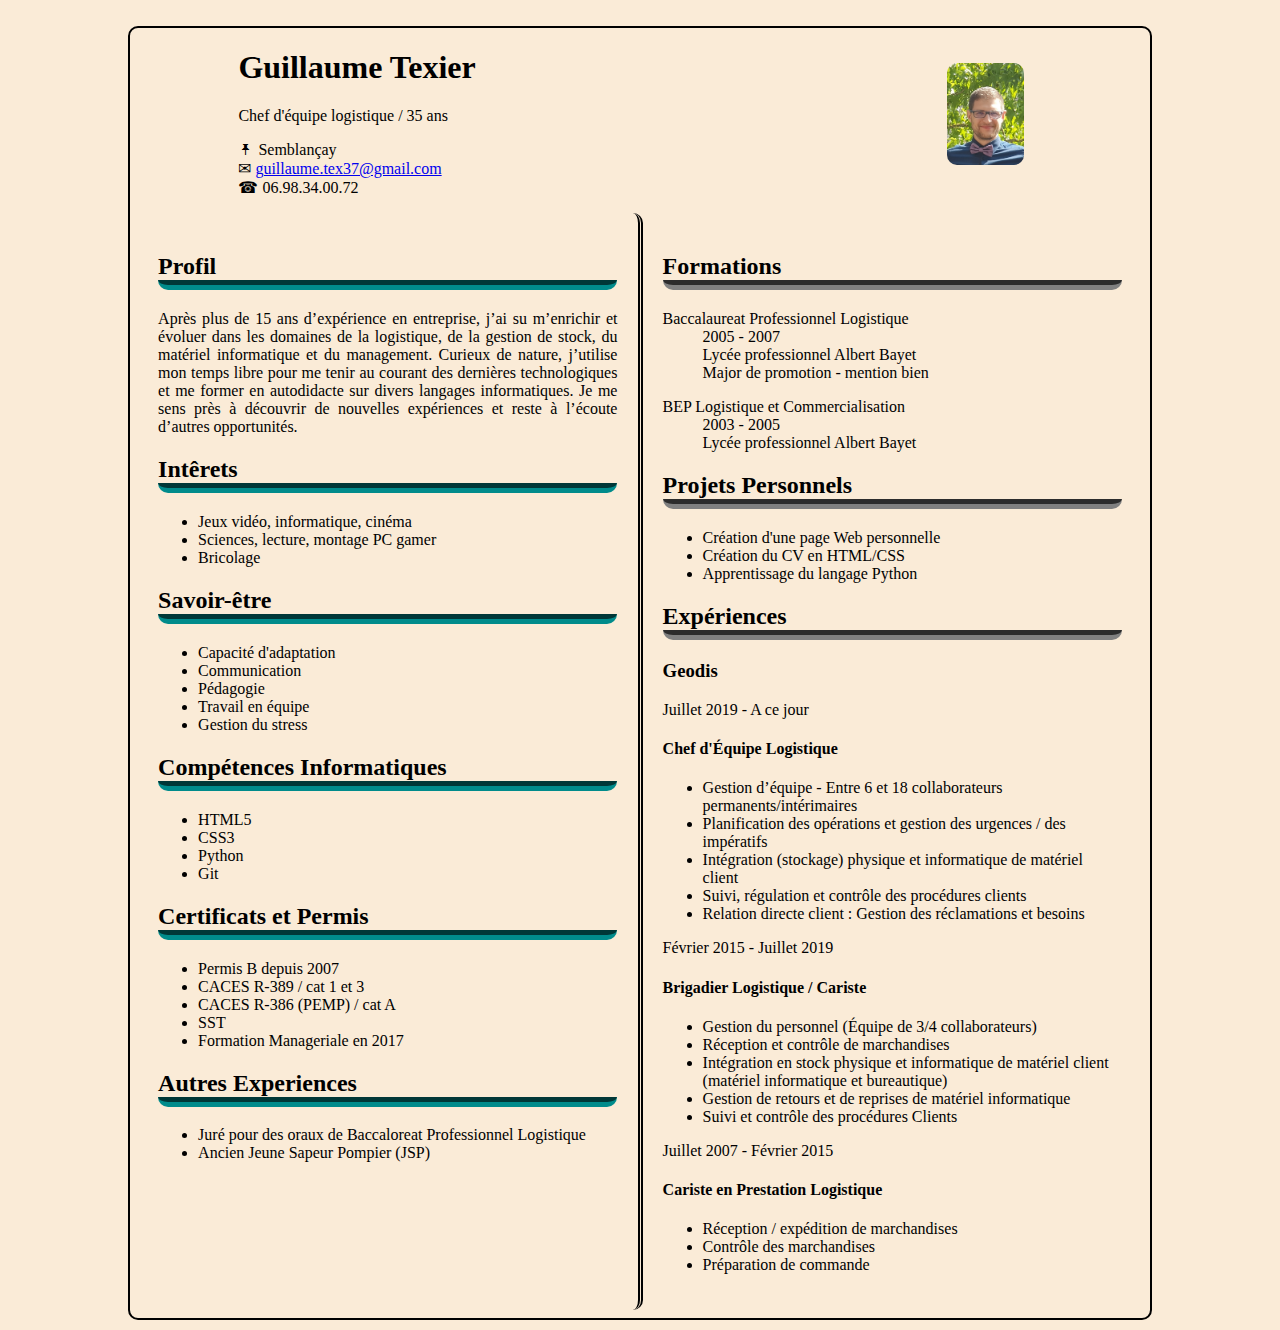
<file: CVweb/index.html>
<!DOCTYPE HTML>
<html>
  <head>
    <title> CV Guillaume Texier</title>
    <meta charest="UTF-8">
    <link rel="stylesheet" href="styleCV.css">
  </head>
       
  <header>
     <h1> Guillaume Texier</h1>
      <p>Chef d'équipe logistique / 35 ans</p>
   <div id="header">
    <p> &#x1F588; Semblançay<br/>
        &#x2709; <a href="mailto:guillaume.tex37@gmail.com">guillaume.tex37@gmail.com</a><br/>
        &#x260E; 06.98.34.00.72
        <img id="photoGuillaume" src="guillaume.jpg" alt="Guillaume Texier" title="Guillaume Texier"/>
    </p> 
    </div>
  
      
  </header>
  <body>
    <div id="flexbox">
      <div id="flexitem1">
    <h2>Profil</h2>
    <p> Après plus de 15 ans d’expérience en entreprise, j’ai su m’enrichir et évoluer dans les domaines de la logistique, de la gestion de stock, du matériel informatique et du management. Curieux de nature, j’utilise mon temps libre pour me tenir au courant des dernières technologiques et me former en autodidacte sur divers langages informatiques. Je me sens près à découvrir de nouvelles expériences et reste à l’écoute d’autres opportunités. </p>
    <h2> Intêrets</h2>
     <p> 
      <ul>
        <li> Jeux vidéo, informatique, cinéma</li>
        <li> Sciences, lecture, montage PC gamer </li>
        <li> Bricolage </li>
      </ul>
     <h2> Savoir-être</h2>
        <p> 
          <ul>
            <li>Capacité d'adaptation</li>
            <li>Communication</li>
            <li>Pédagogie</li>
            <li>Travail en équipe</li>
            <li>Gestion du stress</li>
          </ul>
         </p>
      <h2>Compétences Informatiques</h2>
        <p>
          <ul>
            <li>HTML5</li>
            <li>CSS3</li>
            <li>Python</li>
            <li>Git</li>
          </ul>  
        </p> 
       <h2>Certificats et Permis</h2>
        <p>
          <ul>
            <li>Permis B depuis 2007</li>
            <li>CACES R-389 / cat 1 et 3</li>
            <li>CACES R-386 (PEMP) / cat A </li>
            <li>SST</li>
            <li>Formation Manageriale en 2017</li>
          </ul>  
        </p>
      <h2> Autres Experiences</h2>
        <p>
          <ul>
            <li>Juré pour des oraux de Baccaloreat Professionnel Logistique</li>
            <li> Ancien Jeune Sapeur Pompier (JSP)</li>
          </ul>
        </p>
</div>
 <div id="flexitem2">
  <h2>Formations </h2>
   <p>
     <dl>
       <dt>Baccalaureat Professionnel Logistique</dt>
       <dd> 2005 - 2007</dd>
       <dd> Lycée professionnel Albert Bayet</dd>
       <dd> Major de promotion - mention bien</dd>
   </dl>
   <dl>
   <dt>BEP Logistique et Commercialisation</dt>
       <dd> 2003 - 2005</dd>
       <dd> Lycée professionnel Albert Bayet</dd>
   </dl>
   </p>

   <h2> Projets Personnels</h2>
    <p>
      <ul>
        <li> Création d'une page Web personnelle</li>
        <li> Création du CV en HTML/CSS</li>
        <li>Apprentissage du langage Python</li>
      </ul>
    </p>
   <h2>Expériences</h2>
    <h3> Geodis</h3>
    <p> Juillet 2019 - A ce jour
       <h4> Chef d'Équipe Logistique</h4>
        <ul>
          <li>Gestion d’équipe - Entre 6 et 18 collaborateurs permanents/intérimaires</li>
          <li>Planification des opérations et gestion des urgences / des impératifs</li>
          <li>Intégration (stockage) physique et informatique de matériel client</li>
          <li>Suivi, régulation et contrôle des procédures clients</li>
          <li>Relation directe client : Gestion des réclamations et besoins</li>
        </ul>
              Février 2015 - Juillet 2019
       <h4> Brigadier Logistique / Cariste</h4>
        <ul>
          <li>Gestion du personnel (Équipe de 3/4 collaborateurs) </li>
          <li>Réception et contrôle de marchandises</li>
          <li>Intégration en stock physique et informatique de matériel client 
(matériel informatique et bureautique)</li>
          <li>Gestion de retours et de reprises de matériel informatique</li>
          <li>Suivi et contrôle des procédures Clients </li>
        </ul>
    Juillet 2007 - Février 2015
       <h4> Cariste en Prestation Logistique</h4>
        <ul>
          <li>Réception / expédition de marchandises</li>
          <li>Contrôle des marchandises</li>
          <li>Préparation de commande </li>
        </ul>
</div>
</div>

  </body>
</html>
</file>
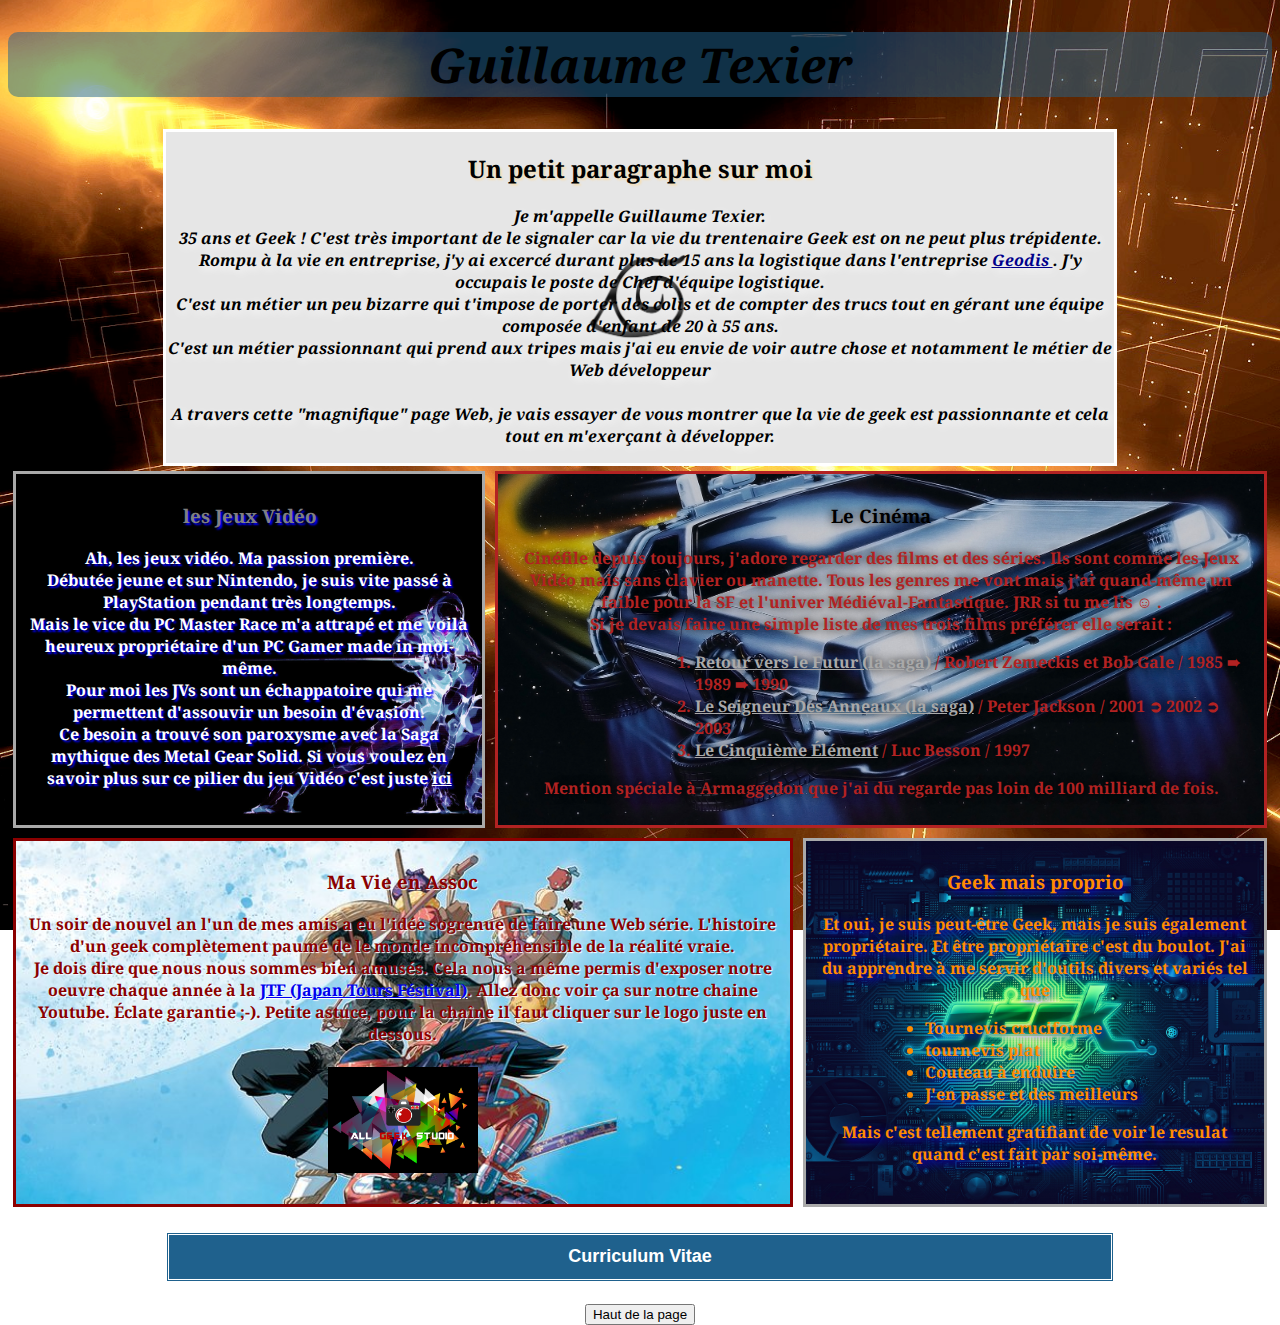
<file: pageWebCefim/index.html>
<!DOCTYPE html>
<html>
  <head>
    <title>Ma page Web pour une vie meilleure</title>
    <meta charest = "utf-8">
    <link rel="stylesheet" href="cssSiteCefim.css"> <!--Pour intégrer du scc dans une page html-->
   <!-- pour ajouter une font Google / le nom de la police >>> Noto-->
    <link rel="preconnect" href="https://fonts.googleapis.com">
    <link rel="preconnect" href="https://fonts.gstatic.com" crossorigin>
    <link href="https://fonts.googleapis.com/css2?family=Noto+Serif&display=swap" rel="stylesheet">
  
    
  <body>
    <header>
      <h1 id="top"> Guillaume Texier</h1> <!-- l'ID top va me servir à faire une ancre pour remonter en haut de site. J'avoue c'est un peu overkill mais c'est un bon entrainement-->
    </header>
   
    <div id="firstP"> 
        <h2> Un petit paragraphe sur moi </h2>
            <p class="moi"> Je m'appelle Guillaume Texier. <!-- A noter que l'on peut combiner un attribut class et id dans une même balise <p class="exemple" id="exemple"> blabla </p> / a noter également que les selecteur id seront prioritaires sur les class en cas de conflit-->
              <br>35 ans et Geek ! C'est très important de le signaler car la vie du trentenaire Geek est on ne peut plus trépidente.
              <br> Rompu à la vie  en entreprise, j'y ai excercé durant plus de 15 ans la <span class="gras">logistique</span> dans l'entreprise <a href="https://geodis.com/fr/" target="_blanck" title="Cliquez pour accéder au site de Geodis" id="aGeodis"> Geodis </a> .
            J'y occupais le poste de Chef d'équipe logistique.
                <br> C'est un métier un peu bizarre qui t'impose de porter des colis et de compter des trucs tout en gérant une équipe composée d'enfant de 20 à 55 ans.
                <br> C'est un métier passionnant qui prend aux tripes mais j'ai eu envie de voir autre chose et notamment le métier de Web développeur
              <br>
                <br> A travers cette "magnifique" page Web, je vais essayer de vous montrer que la vie de geek est passionnante et cela tout en m'exerçant à développer.</p>
    </div>
    <div class="flexbox1"> <!-- On créer une class dans une div pour s'en servir comme conteneur pour créer une flexbox. On ferme la div après la dernier ligne de code que l'on veux inclure-->
    <div class="flex-item" id="secondP"> <!--On "créer" des "boites" dans la boite avec des class pour les manipulier en css-->        
          <h3 id="videoGame"> les Jeux Vidéo</h3>
               <p> Ah, les jeux vidéo. Ma passion première. 
                 <br> Débutée jeune et sur Nintendo, je suis vite passé à PlayStation pendant très longtemps. 
                 <br> Mais le vice du PC Master Race m'a attrapé et me voilà heureux propriétaire d'un PC Gamer made in moi-même.
                  <br> Pour moi les JVs sont un échappatoire qui me permettent d'assouvir un besoin d'évasion.
                  <br> Ce besoin a trouvé son paroxysme avec la Saga mythique des <!-- télécharger font MGS--><span id="MGS">Metal Gear Solid</span>. Si vous voulez en savoir plus sur ce pilier du jeu Vidéo c'est                          juste 
                     <a id="amgs" href="http://www.metalgearsolid.be/saga.html" target="_blanck"> ici </a>  
                </p> 
    </div>
    
      <div class="flex-item" id="thirdP">            
          <h3 id="theater"> Le Cinéma</h3>
              <p> Cinéfile depuis toujours, j'adore regarder des films et des séries. Ils sont comme les Jeux Vidéo mais sans clavier ou manette. Tous les genres me vont mais j'ai quand-même un faible pour la SF et l'univer Médiéval-Fantastique. JRR si tu me lis ☺ .
                  <br> Si je devais faire une simple liste de mes trois films préférer elle serait : 
                      <ol>
                          <li> <a href="https://fr.wikipedia.org/wiki/Retour_vers_le_futur_(trilogie)" target="blanck_" title="Page Wikipédia de la trilogie Retour Vers Le Futur"> Retour vers le Futur (la saga)</a> /  	Robert Zemeckis et Bob Gale / 1985 &#x27A0; 1989 &#x27A0; 1990 </li>
                          <li> <a href="https://fr.wikipedia.org/wiki/Le_Seigneur_des_anneaux_(s%C3%A9rie_de_films)" target="blanck_"title="Page Wikipédia de la trilogie Le Seigneur Des Anneaux"> Le Seigneur Des Anneaux (la saga)</a> / Peter Jackson / 2001 &#x27B2; 2002 &#x27B2; 2003 </li>
                          <li> <a href="https://fr.wikipedia.org/wiki/Le_Cinqui%C3%A8me_%C3%89l%C3%A9ment" target="blanck_">Le Cinquième Élément</a> / Luc Besson / 1997 </li>
                      </ol>  
      Mention spéciale à Armaggedon que j'ai du regarde pas loin de 100 milliard de fois.
               </p>
      </div>
    </div> <!-- fermeture le la class="flexbox1"-->
    <div class="flexbox2"> <!-- Ouverture d'une deuxième flexbox-->
    <div class="flex-item" id="fourthP">
           <h3 id="assoc"> Ma Vie en Assoc</h3>
                <p> Un soir de nouvel an l'un de mes amis a eu l'idée sogrenue de faire une Web série. L'histoire d'un geek complètement paumé de le monde incompréhensible de la réalité vraie. 
                    <br> Je dois dire que nous nous sommes bien amusés. Cela nous a même permis d'exposer notre oeuvre chaque année à la <a href="https://www.japantoursfestival.com/" target="blanck_">JTF (Japan Tours Féstival)</a>. Allez donc voir ça sur notre chaine Youtube. Éclate garantie ;-). Petite astuce, pour la chaîne il faut cliquer sur le logo juste en dessous. 
                     <br><br> <a href="https://www.youtube.com/c/AllGeekStudioTV" target="_blank"><img src="image/logoAgs.png" alt="Logo AGS" title="Site Ags" width="150"> </a></p>
    </div>

    <div class="flex-item" id="fifthP">
        <h3> Geek mais proprio </h3>
            <p> Et oui, je suis peut-être Geek, mais je suis également propriétaire. Et être propriétaire c'est du boulot. J'ai du apprendre à me servir d'outils divers et variés tel que 
                <ul>
                  <li> Tournevis cruciforme</li>
                  <li> tournevis plat</li>
                  <li> Couteau à enduire</li>
                  <li> J'en passe et des meilleurs</li>
                </ul>
                 
                  Mais c'est tellement gratifiant de voir le resulat quand c'est fait par soi-même.
             </p>
             
  </div>
  
  </div> <!-- Fermeture de la deuxième flexbox-->

<div id="sixthP">
        <h2 id="CV"><a href="../CVweb/index.html" target="blanck_"><button>Curriculum Vitae</button></a> </h2> <!--Petit boutton clicable-->
            
   </div>

  </body>
  <footer>
      <a href="#top"><button> Haut de la page</button></a>
  </footer>
</html>
</file>
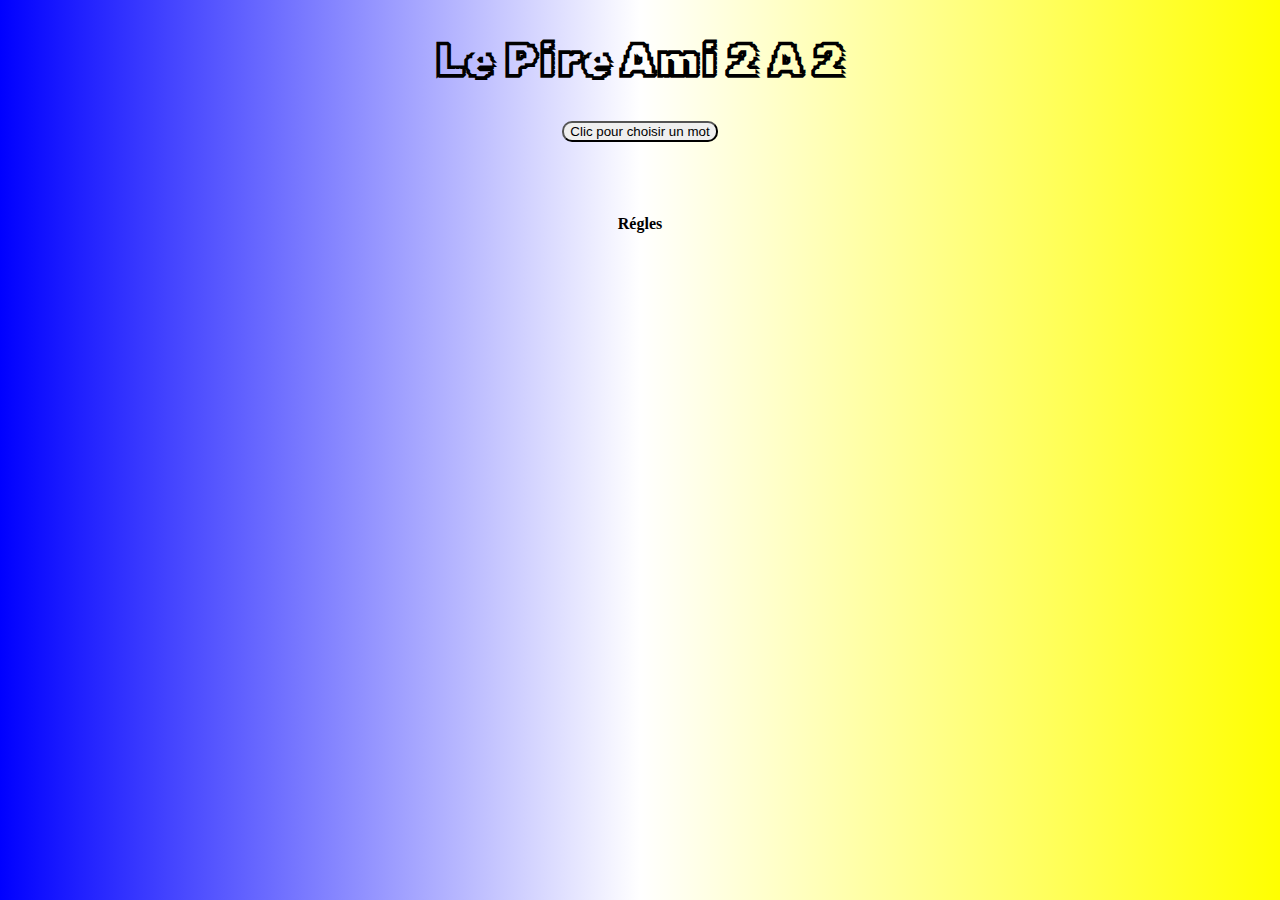
<file: Pire Amie 2/Pire Ami 2-twoPlayers/index.html>
<!DOCTYPE html>
<html lang="fr">
  <head>
    <meta charset = "UTF-8">
    <link rel="stylesheet" href = "style.css">
    <title>Le Pire Ami 2 A 2</title>
    <!-- police google-font --> 
    <link rel="preconnect" href="https://fonts.googleapis.com">
    <link rel="preconnect" href="https://fonts.gstatic.com" crossorigin>
    <link href="https://fonts.googleapis.com/css2?family=Rubik+Iso&display=swap" rel="stylesheet">
    <!--police google-font-->
  </head>
  <body>
    <header>
      <h1 id="mainTitle">Le Pire Ami 2 A 2</h1>
    </header>
    <div id="mainContent">
      <button id="button" onclick="randomWord()"> Clic pour choisir un mot</button>
      <p id="word"></p>
      <p id="clue"></p>
      <textarea id="howManyClue" cols="40" rows="1" placeHolder="10 indices max"></textarea>
      <p id="winOrLoose"></p>
    </div>
    <footer>
      <p id="rules"> Régles </p>
      <p id="rules1"> Vous connaissez le jeu Pyarimde avec Patrice Laffont et Pépitat ? Et bien c'est à peu près le même ! Good Game"</p>
      
    </footer>
    <script src="script.js"></script>
  </body>
</html>
</file>
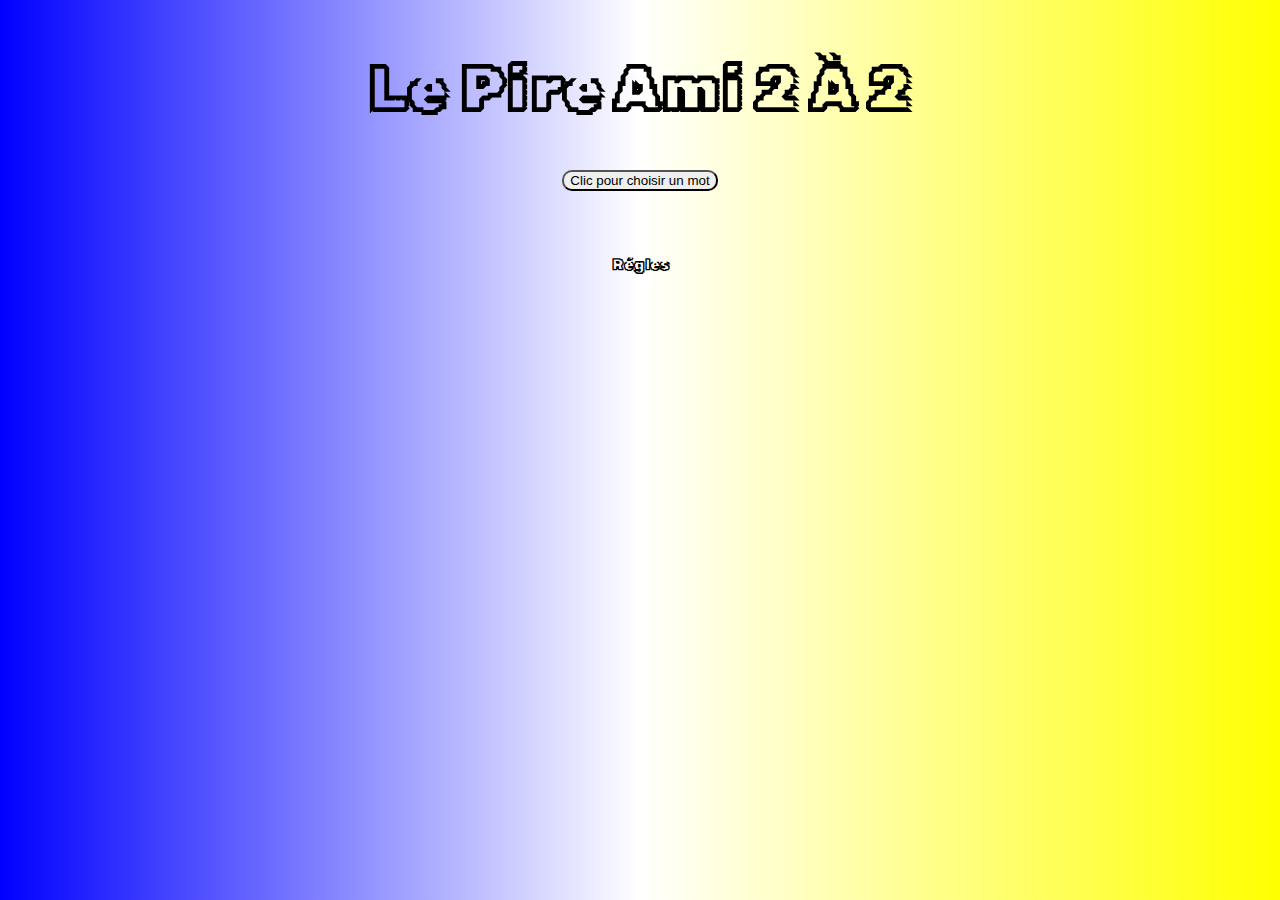
<file: Pire Amie 2/Pire Amie 2_AIgame/index.html>
<!DOCTYPE html>
<html>
  <head>
    <meta charest = "UTF-8">
    <link rel="stylesheet" href = "style.css"/>
    <title> "Le Pire Ami 2" </title>
    <!-- police google-font --> 
    <link rel="preconnect" href="https://fonts.googleapis.com">
<link rel="preconnect" href="https://fonts.gstatic.com" crossorigin>
<link href="https://fonts.googleapis.com/css2?family=Rubik+Iso&display=swap" rel="stylesheet">
    <!--police google-font-->
  </head>
  <body>
    <header>
      <div class="mainTitle">
      <h1 id="mainTitle">Le Pire Ami 2 À 2</h1>
      </div>
    </header>
    <div ="mainContent">
    <button id="button" onclick="fonction()"> Clic pour choisir un mot</button>
    <p id="word"> </p>
    <p id="indice"> </p>
    </div>
    <footer>
      <div ="footer">
      <p id="rules" title= "Voici les règles. Je suis à peu près sûr que je suis en train de commettre une hérésie mais on verra plus tard"> Régles</p>
      </div>
    </footer>
    <script src="script.js"></script>
  </body>  
</html>
</file>
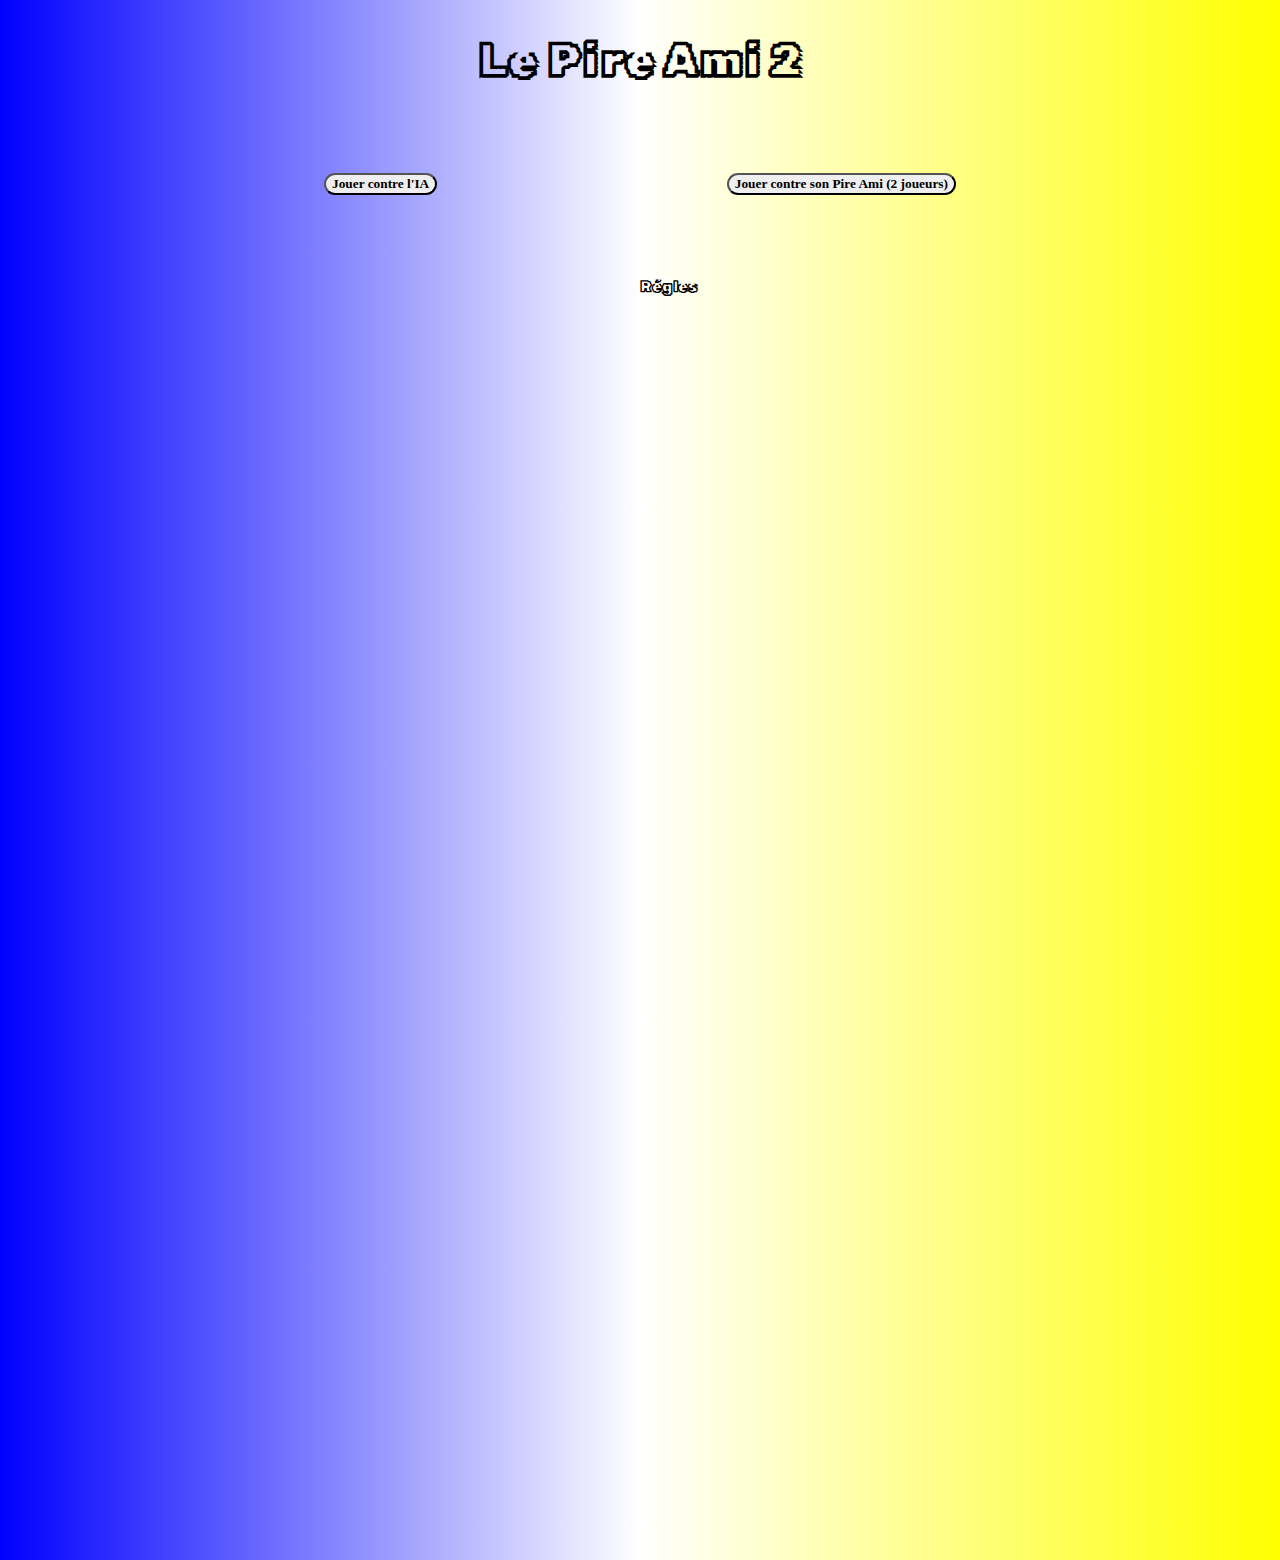
<file: Pire Amie 2/Pire Amie 2_MainMenu/index.html>
<!DOCTYPE html>
<html>
  <head>
    <meta charest = "UTF-8">
    <link rel="stylesheet" href = "style.css">
    <title> "Le Pire Ami 2" </title>
    <!-- police google-font --> 
    <link rel="preconnect" href="https://fonts.googleapis.com">
<link rel="preconnect" href="https://fonts.gstatic.com" crossorigin>
<link href="https://fonts.googleapis.com/css2?family=Rubik+Iso&display=swap" rel="stylesheet">
    <!--police google-font-->
  </head>
  <body>
    <header>
      <h1 id="mainTitle">Le Pire Ami 2</h1>
    </header>
    
    <div class ="player_selector">
      <h3 id="IAbutton"> <a href="../Pire Ami 2_AIgame/index.html"><button> Jouer contre l'IA</button></a></h3>
      <h3 id="Deux_Joueurs"><a href="../Pire Ami 2-twoPlayers/index.html"><button>Jouer contre son Pire Ami (2 joueurs)</button></a></h3>
    </div>
    <footer>
      <p id="rules" title= "Voicis les règles. Je suis à peu près sûr que je suis en train de commettre une hérésie mais on verra plus tard"> Régles</p>
    </footer>
  </body>  
</html>
</file>
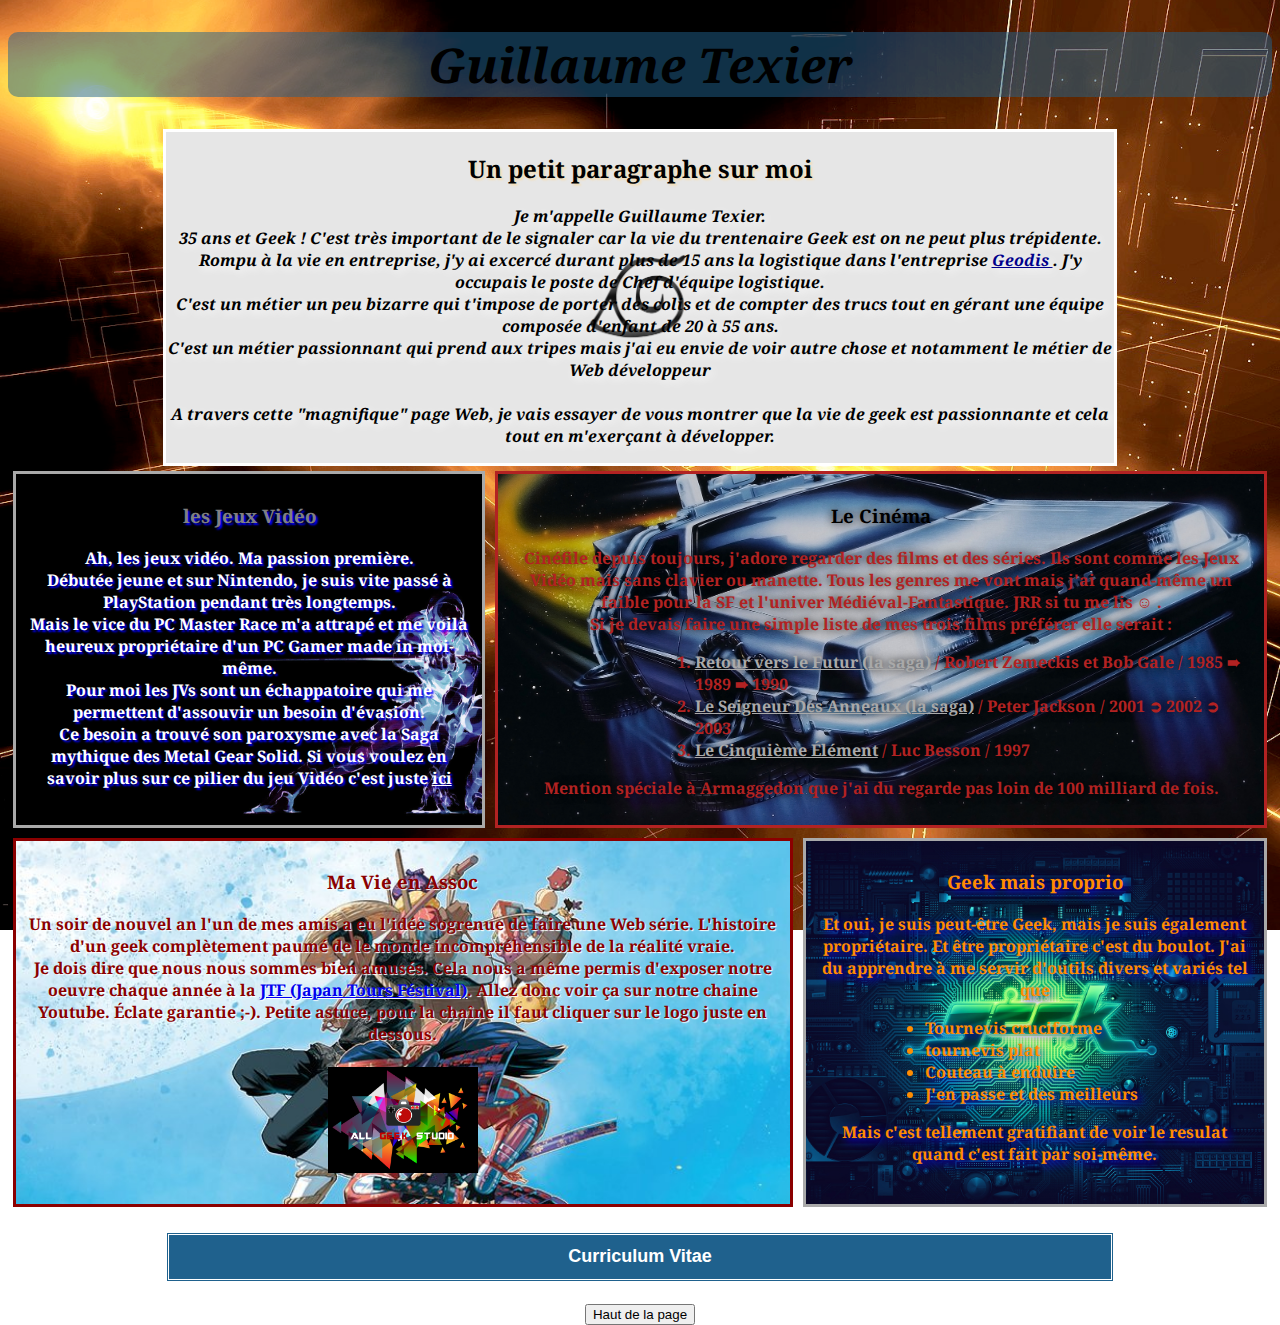
<file: pageWebCefim/siteCefim.html>
<!DOCTYPE html>
<html>
  <head>
    <title>Ma page Web pour une vie meilleure</title>
    <meta charest = "utf-8">
    <link rel="stylesheet" href="cssSiteCefim.css"> <!--Pour intégrer du scc dans une page html-->
   <!-- pour ajouter une font Google / le nom de la police >>> Noto-->
    <link rel="preconnect" href="https://fonts.googleapis.com">
    <link rel="preconnect" href="https://fonts.gstatic.com" crossorigin>
    <link href="https://fonts.googleapis.com/css2?family=Noto+Serif&display=swap" rel="stylesheet">
  
    
  <body>
    <header>
      <h1 id="top"> Guillaume Texier</h1> <!-- l'ID top va me servir à faire une ancre pour remonter en haut de site. J'avoue c'est un peu overkill mais c'est un bon entrainement-->
    </header>
   
    <div id="firstP"> 
        <h2> Un petit paragraphe sur moi </h2>
            <p class="moi"> Je m'appelle Guillaume Texier. <!-- A noter que l'on peut combiner un attribut class et id dans une même balise <p class="exemple" id="exemple"> blabla </p> / a noter également que les selecteur id seront prioritaires sur les class en cas de conflit-->
              <br>35 ans et Geek ! C'est très important de le signaler car la vie du trentenaire Geek est on ne peut plus trépidente.
              <br> Rompu à la vie  en entreprise, j'y ai excercé durant plus de 15 ans la <span class="gras">logistique</span> dans l'entreprise <a href="https://geodis.com/fr/" target="_blanck" title="Cliquez pour accéder au site de Geodis" id="aGeodis"> Geodis </a> .
            J'y occupais le poste de Chef d'équipe logistique.
                <br> C'est un métier un peu bizarre qui t'impose de porter des colis et de compter des trucs tout en gérant une équipe composée d'enfant de 20 à 55 ans.
                <br> C'est un métier passionnant qui prend aux tripes mais j'ai eu envie de voir autre chose et notamment le métier de Web développeur
              <br>
                <br> A travers cette "magnifique" page Web, je vais essayer de vous montrer que la vie de geek est passionnante et cela tout en m'exerçant à développer.</p>
    </div>
    <div class="flexbox1"> <!-- On créer une class dans une div pour s'en servir comme conteneur pour créer une flexbox. On ferme la div après la dernier ligne de code que l'on veux inclure-->
    <div class="flex-item" id="secondP"> <!--On "créer" des "boites" dans la boite avec des class pour les manipulier en css-->        
          <h3 id="videoGame"> les Jeux Vidéo</h3>
               <p> Ah, les jeux vidéo. Ma passion première. 
                 <br> Débutée jeune et sur Nintendo, je suis vite passé à PlayStation pendant très longtemps. 
                 <br> Mais le vice du PC Master Race m'a attrapé et me voilà heureux propriétaire d'un PC Gamer made in moi-même.
                  <br> Pour moi les JVs sont un échappatoire qui me permettent d'assouvir un besoin d'évasion.
                  <br> Ce besoin a trouvé son paroxysme avec la Saga mythique des <!-- télécharger font MGS--><span id="MGS">Metal Gear Solid</span>. Si vous voulez en savoir plus sur ce pilier du jeu Vidéo c'est                          juste 
                     <a id="amgs" href="http://www.metalgearsolid.be/saga.html" target="_blanck"> ici </a>  
                </p> 
    </div>
    
      <div class="flex-item" id="thirdP">            
          <h3 id="theater"> Le Cinéma</h3>
              <p> Cinéfile depuis toujours, j'adore regarder des films et des séries. Ils sont comme les Jeux Vidéo mais sans clavier ou manette. Tous les genres me vont mais j'ai quand-même un faible pour la SF et l'univer Médiéval-Fantastique. JRR si tu me lis ☺ .
                  <br> Si je devais faire une simple liste de mes trois films préférer elle serait : 
                      <ol>
                          <li> <a href="https://fr.wikipedia.org/wiki/Retour_vers_le_futur_(trilogie)" target="blanck_" title="Page Wikipédia de la trilogie Retour Vers Le Futur"> Retour vers le Futur (la saga)</a> /  	Robert Zemeckis et Bob Gale / 1985 &#x27A0; 1989 &#x27A0; 1990 </li>
                          <li> <a href="https://fr.wikipedia.org/wiki/Le_Seigneur_des_anneaux_(s%C3%A9rie_de_films)" target="blanck_"title="Page Wikipédia de la trilogie Le Seigneur Des Anneaux"> Le Seigneur Des Anneaux (la saga)</a> / Peter Jackson / 2001 &#x27B2; 2002 &#x27B2; 2003 </li>
                          <li> <a href="https://fr.wikipedia.org/wiki/Le_Cinqui%C3%A8me_%C3%89l%C3%A9ment" target="blanck_">Le Cinquième Élément</a> / Luc Besson / 1997 </li>
                      </ol>  
      Mention spéciale à Armaggedon que j'ai du regarde pas loin de 100 milliard de fois.
               </p>
      </div>
    </div> <!-- fermeture le la class="flexbox1"-->
    <div class="flexbox2"> <!-- Ouverture d'une deuxième flexbox-->
    <div class="flex-item" id="fourthP">
           <h3 id="assoc"> Ma Vie en Assoc</h3>
                <p> Un soir de nouvel an l'un de mes amis a eu l'idée sogrenue de faire une Web série. L'histoire d'un geek complètement paumé de le monde incompréhensible de la réalité vraie. 
                    <br> Je dois dire que nous nous sommes bien amusés. Cela nous a même permis d'exposer notre oeuvre chaque année à la <a href="https://www.japantoursfestival.com/" target="blanck_">JTF (Japan Tours Féstival)</a>. Allez donc voir ça sur notre chaine Youtube. Éclate garantie ;-). Petite astuce, pour la chaîne il faut cliquer sur le logo juste en dessous. 
                     <br><br> <a href="https://www.youtube.com/c/AllGeekStudioTV" target="_blank"><img src="image/logoAgs.png" alt="Logo AGS" title="Site Ags" width="150"> </a></p>
    </div>

    <div class="flex-item" id="fifthP">
        <h3> Geek mais proprio </h3>
            <p> Et oui, je suis peut-être Geek, mais je suis également propriétaire. Et être propriétaire c'est du boulot. J'ai du apprendre à me servir d'outils divers et variés tel que 
                <ul>
                  <li> Tournevis cruciforme</li>
                  <li> tournevis plat</li>
                  <li> Couteau à enduire</li>
                  <li> J'en passe et des meilleurs</li>
                </ul>
                 
                  Mais c'est tellement gratifiant de voir le resulat quand c'est fait par soi-même.
             </p>
             
  </div>
  
  </div> <!-- Fermeture de la deuxième flexbox-->

<div id="sixthP">
        <h2 id="CV"><a href="../CVweb/CV.html" target="blanck_"><button>Curriculum Vitae</button></a> </h2> <!--Petit boutton clicable-->
            
   </div>

  </body>
  <footer>
      <a href="#top"><button> Haut de la page</button></a>
  </footer>
</html>
</file>
<file: CVweb/styleCV.css>
html{
    margin-top:2%;
    margin-left:10%;
    margin-right:10%;
    margin-bottom: 10px;
    border: 2px solid;
    border-radius: 10px;
    background-color: AntiqueWhite;
  }

  header{
    margin-left: 10%;
  }
  
  #photoGuillaume{

    display: flex;
    position : absolute; right: 20%; top: 7%;
    flex-direction: row;
    width: 6%;
    border-radius:10px
    
  }
  #flexbox{
    display: flex;
    flex-direction : row;
    position: left;
    
  }
  
  #flexitem1{
    width: 50%;
    padding:2% 2% 2% 2%;
    text-underline-position: 200%;
    border-right: thick double;
    border-radius: 10px;
  }
  
  #flexitem1 h2 {
    border-bottom: 10px groove DarkCyan;
    border-radius: 10px;
  }
  
  #flexitem2{
    width:50%;
    padding:2% 2% 2% 2%;
  }
  
  #flexitem2 h2 {
    border-bottom: 10px groove grey;
    border-radius: 10px;
  }
  
  p{
    text-align: justify;
  }
</file>
<file: pageWebCefim/cssSiteCefim.css>
html{
  height: 100%;
  width: 100%;
  background-image: url(image/WP.jpg);
  background-repeat: no-repeat;
  background-attachment: fixed;
	background-position: center; 
	background-size: cover;
}

header{
  text-align: center;
  position: top;
  background-color: rgba(31, 97, 141, 0.5);
  border-radius: 10px; /**pour arrondire les angles**/
}

body{
  font-family: "Noto Serif", georgia, serif;
}

footer{
  position: bottom;
  text-align: center;
}
/** Pour séléctionner un attribut class en CSS on utilise le symbole . suivi du nom de l'attribut class**/
.flexbox1{
  display: flex;
  flex-direction: row;
  
}

.flexbox2{
  display: flex;
}

h1{
  font-size: 300%;
  font-style: italic;
}

.flex-item{
  margin: 5px;
  padding: 10px;
  justify-content: center;
}
/* Pour séléctionner un attribut id en CSS on utilise le symbole # suivi du nom de l'ID */
#firstP{
  background-image: url(image/konoha.jpg);
  background-repeat: no-repeat;
	background-position: center; 
	background-size: cover;
  color: white;
  text-align : center;
  width: 75%;
  margin: auto; 
  border: 3px solid; 
}

#firstP h2 {
 color: black; 
 text-shadow: 2px 2px 2px wheat; /**On peut jouer avec les ombres du texte avec text-shadow**/
}

.moi{
  color: black; 
  font-style : italic;
  font-weight: bolder;
  text-shadow: 3px 3px 10px white;
}

#aGeodis{
  color: darkblue; 
}

#secondP{
  background-image: url(image/metalGear.jpg);
  background-repeat: no-repeat;
	background-position: center; 
	background-size: cover;
  color: white;
  text-shadow: 2px 2px 2px blue;
  font-weight: bolder;
  text-align: center;
  border-style: solid;
  border-color: darkgray;
}

#videoGame{
  color: gray
}

#thirdP{
  background-image: url(image/retourVersLeFutur.jpg);
  background-repeat: no-repeat;
	background-position: center; 
	background-size: cover;
  color: firebrick;
  text-shadow: 0px 0px 10px black;
  font-weight: bolder;
  text-align: center;
  border-style: solid;
}

#theater{
  color : black;
}

#thirdP a{
  color: darkgrey;
  text-shadow: 1px 1px px 
  
}

ol{
  text-align: left;
  padding-left: 25%;
}

#fourthP{
  background-image: url(image/jtf.jpg);
  background-repeat: no-repeat;
	background-position: center; 
	background-size: cover;
  color: darkred;
  text-shadow: 1px 1px 1px white;
  font-weight: bolder;
  text-align: center;
  border-style: solid;
}

#fifthP{
  background-image: url(image/geek.jpg);
  background-repeat: no-repeat;
	background-position: center; 
	background-size: cover;
  color: darkorange;
  text-shadow: 3px 3px 10px rgb(17, 0, 252);
  font-weight: bolder;
  text-align: center;
  border-style: solid;
  border-color: darkgray;
}

ul{
  text-align: left;
  padding-left: 25%;
}

#sixthP{
  text-align: center;
}

#sixthP button{
  width: 75%;
  height: 50px;
  font-size: large;
  color:white;
  font-weight: bold;
  border-radius: 0px;
  border: double white;
  background-color: rgb(31, 97, 141);
  cursor: pointer;
  transition: 1s;
}

#sixthP button:hover{/** semi attribut pour passer d'un état à un autre **/
  color :rgb(31, 97, 141);
  background-color: white;
  border-radius: 10px;
  border: double rgb(31, 97, 141);
  transition: all 2s;
}

.gras{
  font-weight: bold;
}

#amgs{
  color: white;
}
</file>
<file: Pire Amie 2/Pire Ami 2-twoPlayers/style.css>
html{
  width: 100%;
  height: 100%;
  background: linear-gradient(0.25turn,blue, white, yellow)
}

body{
  font-family: cursive;
}

div{
  text-align:center;
}
button{
  border-radius:10px;
}
  
h1{
  text-align: center;
  font-size: xxx-large;
  font-family: 'Rubik Iso', cursive;
}

textarea{
  resize: none;
  white-space: nowrap;
  visibility: hidden;
  border-radius:10px;
  text-align: center;
  
}

#word{
  display: flex;
  justify-content:center;
}

#indice button{
  border-radius: 10px;
}

#rules1{
  visibility : hidden;
}
#rules:hover + #rules1{
  visibility : visible;
}

footer{
  text-align: center;
  font-weight: bold;
}
</file>
<file: Pire Amie 2/Pire Amie 2_AIgame/style.css>
html{
  width: 100%;
  length: 100%;
  background: linear-gradient(0.25turn,blue, white, yellow)
}

body{
  font-family: 'Rubik Iso', cursive;
}
.mainTitle{
  display: flex;
  justify-content: center;
  font-size: xx-large;
}
.mainContent{
  display: flex;
  justify-content: center;
}
#indice{
  display: flex;
  justify-content:center;
  font-family: cursive;
}
#word{
  display: flex;
  justify-content:center;
}
div{
  text-align:center;
}
#button{
  border-radius:10px;
}
footer{
  display: flex;
  justify-content: center;
  text-align: center;
  font-weight: bold;
}
</file>
<file: Pire Amie 2/Pire Amie 2_MainMenu/style.css>
html{
  width: 100%;
  length: 100%;
  background: linear-gradient(0.25turn,blue, white, yellow)
}

body{
  font-family: 'Rubik Iso', cursive;
}
  
h1{
  text-align: center;
  font-size: xxx-large;
}
footer{
  text-align: center;
  margin: 0% 50% 100%;
}
.player_selector{
  display: flex;
  justify-content: space-between;
  margin: 5% 25% 5%;
}
#IAbutton button{
  font-family: cursive;
  font-weight : bold;
  border-radius: 15px; 
}

#IAbutton button:hover{
  background-color: yellow;
  color : blue;
}

#Deux_Joueurs button{
  height: auto;
  font-family: cursive;
  font-weight : bold;
  border-radius: 15px;
}

#Deux_Joueurs button:hover{
  background-color: blue;
  color : yellow;
}

footer{
  font-weight: bold
}
</file>
